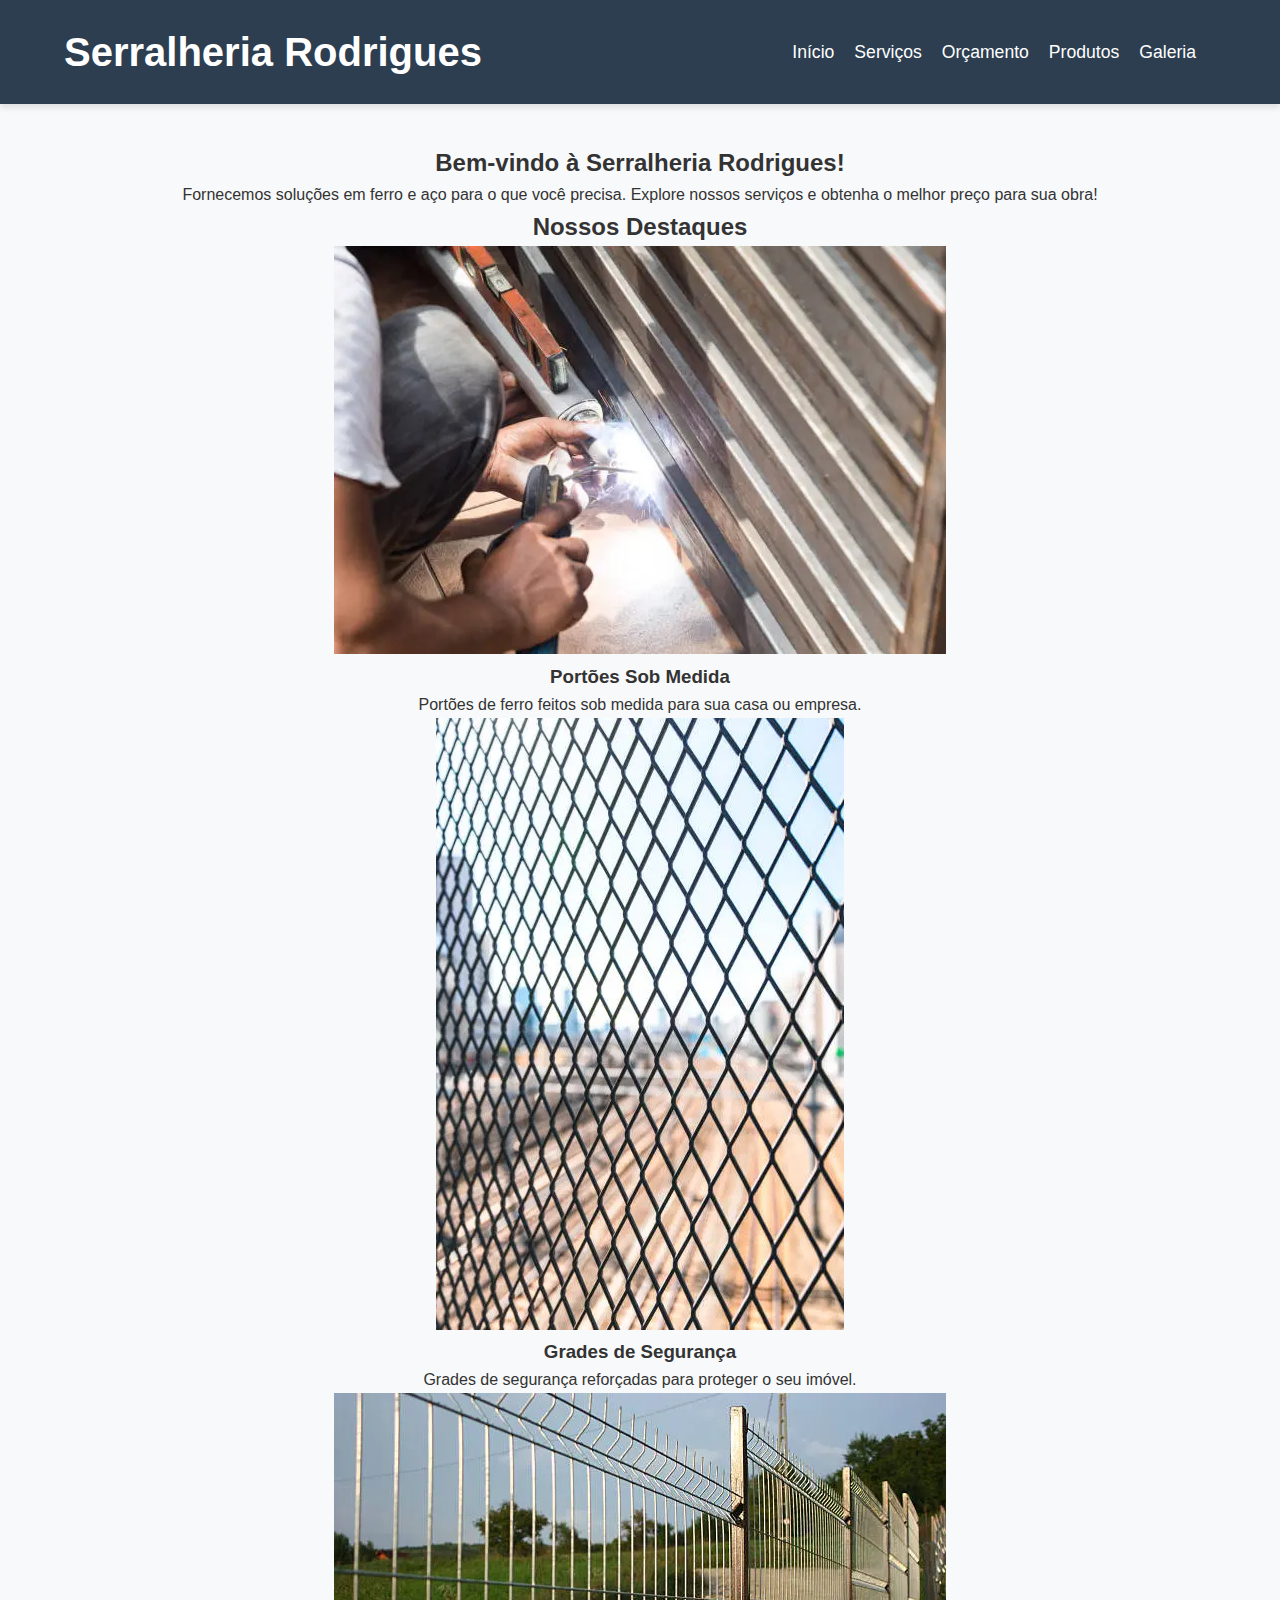
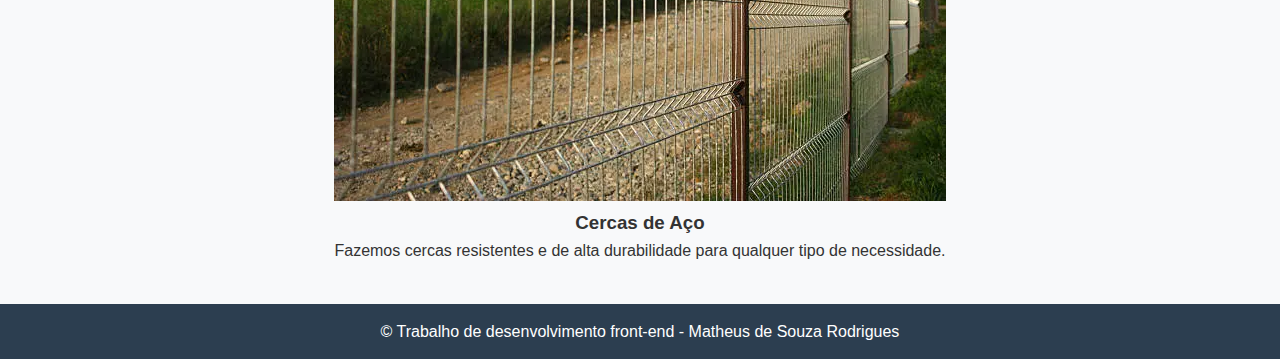
<file: index.html>
<!DOCTYPE html>
<html lang="pt-br">
<head>
    <meta charset="UTF-8">
    <meta name="viewport" content="width=device-width, initial-scale=1.0">
    <meta name="description" content="Bem-vindo à Serralheria Rodrigues. Explore nossos serviços, produtos e solicite um orçamento personalizado.">
    <meta name="keywords" content="serralheria, portões, grades, cercas, produtos de ferro, serviços de serralheria">
    <meta name="author" content="Matheus de Souza Rodrigues">
    <title>Serralheria Rodrigues</title>
    <link rel="stylesheet" href="css/style.css">
    <!-- Favicon -->
    <link rel="icon" href="midias/favicon.ico" type="image/x-icon">
</head>
<body>
    <header>
        <div class="container">
            <h1>Serralheria Rodrigues</h1>
            <nav aria-label="Menu principal">
                <ul>
                    <li><a href="index.html" aria-current="page">Início</a></li>
                    <li><a href="slide1.html">Serviços</a></li>
                    <li><a href="slide2.html">Orçamento</a></li>
                    <li><a href="slide3.html">Produtos</a></li>
                    <li><a href="slide4.html">Galeria</a></li>
                </ul>
            </nav>
        </div>
    </header>

    <main>
        <section class="welcome">
            <h2>Bem-vindo à Serralheria Rodrigues!</h2>
            <p>Fornecemos soluções em ferro e aço para o que você precisa. Explore nossos serviços e obtenha o melhor preço para sua obra!</p>
        </section>

        <section class="feature" aria-labelledby="produtos-destaque">
            <h2 id="produtos-destaque">Nossos Destaques</h2>
            <div class="card">
                <img src="midias/imagem/portao1.jpg.jpg" alt="Portão de ferro sob medida">
                <h3>Portões Sob Medida</h3>
                <p>Portões de ferro feitos sob medida para sua casa ou empresa.</p>
            </div>
            <div class="card">
                <img src="midias/imagem/grade1.jpg" alt="Grades de segurança reforçadas">
                <h3>Grades de Segurança</h3>
                <p>Grades de segurança reforçadas para proteger o seu imóvel.</p>
            </div>
            <div class="card">
                <img src="midias/imagem/cerca1.jpg" alt="Cercas de aço resistentes">
                <h3>Cercas de Aço</h3>
                <p>Fazemos cercas resistentes e de alta durabilidade para qualquer tipo de necessidade.</p>
            </div>
        </section>
    </main>

    <footer>
        <p>&copy; Trabalho de desenvolvimento front-end - Matheus de Souza Rodrigues</p>
    </footer>
</body>
</html>
</file>
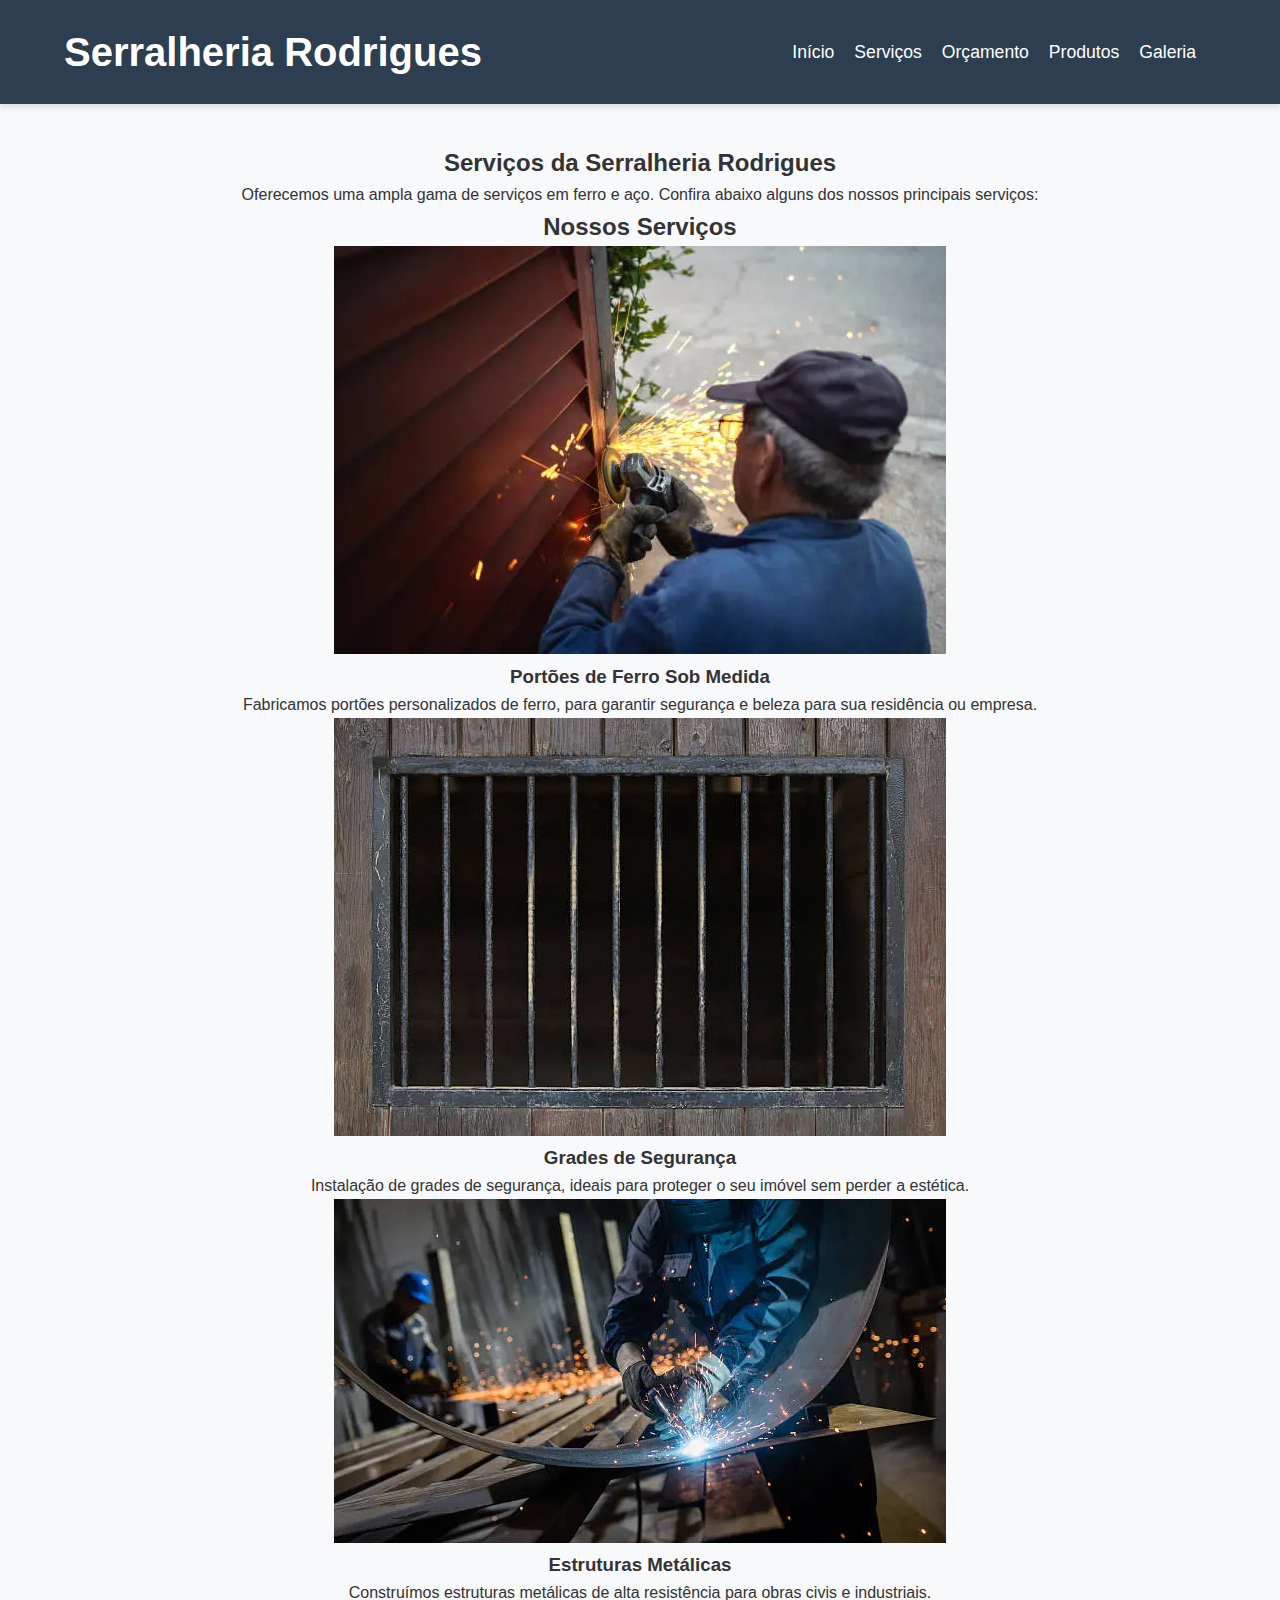
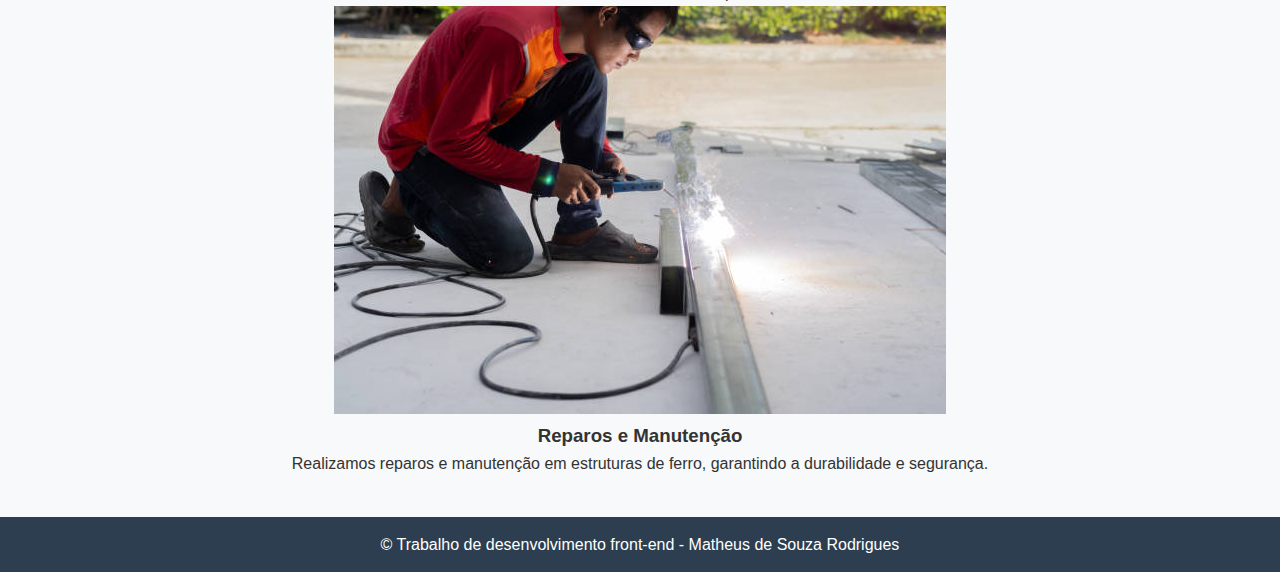
<file: slide1.html>
<!DOCTYPE html>
<html lang="pt-br">
<head>
    <meta charset="UTF-8">
    <meta name="viewport" content="width=device-width, initial-scale=1.0">
    <meta name="description" content="Conheça os serviços oferecidos pela Serralheria Rodrigues.">
    <meta name="keywords" content="serralheria, serviços, portões, grades, estruturas metálicas">
    <meta name="author" content="Matheus de Souza Rodrigues">
    <title>Serviços - Serralheria Rodrigues</title>
    <link rel="stylesheet" href="css/style.css">
</head>
<body>
    <header>
        <div class="container">
            <h1>Serralheria Rodrigues</h1>
            <nav aria-label="Menu principal">
                <ul>
                    <li><a href="index.html">Início</a></li>
                    <li><a href="slide1.html" aria-current="page">Serviços</a></li>
                    <li><a href="slide2.html">Orçamento</a></li>
                    <li><a href="slide3.html">Produtos</a></li>
                    <li><a href="slide4.html">Galeria</a></li>
                </ul>
            </nav>
        </div>
    </header>

    <main>
        <section>
            <h2>Serviços da Serralheria Rodrigues</h2>
            <p>Oferecemos uma ampla gama de serviços em ferro e aço. Confira abaixo alguns dos nossos principais serviços:</p>
        </section>

        <section class="feature" aria-labelledby="servicos-principais">
            <h2 id="servicos-principais">Nossos Serviços</h2>
            <!-- Card 1 -->
            <div class="card">
                <img src="midias/imagem/portaodeferro.jpg" alt="Portão de ferro personalizado">
                <h3>Portões de Ferro Sob Medida</h3>
                <p>Fabricamos portões personalizados de ferro, para garantir segurança e beleza para sua residência ou empresa.</p>
            </div>
            <!-- Card 2 -->
            <div class="card">
                <img src="midias/imagem/gradedesegurança.jpg" alt="Grade de segurança reforçada">
                <h3>Grades de Segurança</h3>
                <p>Instalação de grades de segurança, ideais para proteger o seu imóvel sem perder a estética.</p>
            </div>
            <!-- Card 3 -->
            <div class="card">
                <img src="midias/imagem/estruturas.jpg" alt="Estruturas metálicas para obras civis">
                <h3>Estruturas Metálicas</h3>
                <p>Construímos estruturas metálicas de alta resistência para obras civis e industriais.</p>
            </div>
            <!-- Card 4 -->
            <div class="card">
                <img src="midias/imagem/reparo.jpg" alt="Serviço de reparos e manutenção em ferro">
                <h3>Reparos e Manutenção</h3>
                <p>Realizamos reparos e manutenção em estruturas de ferro, garantindo a durabilidade e segurança.</p>
            </div>
        </section>
    </main>

    <footer>
        <p>&copy; Trabalho de desenvolvimento front-end - Matheus de Souza Rodrigues</p>
    </footer>
</body>
</html>
</file>
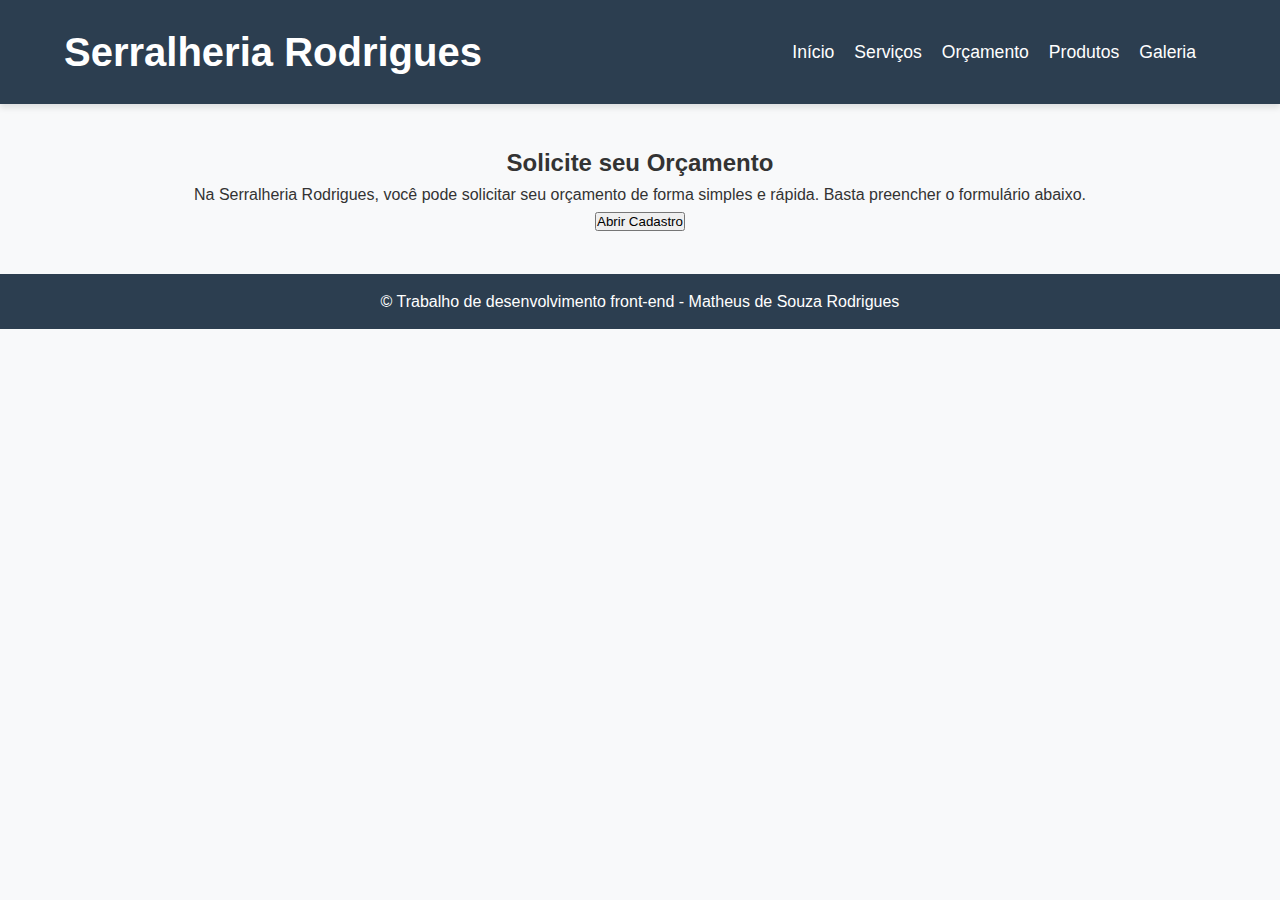
<file: slide2.html>
<!DOCTYPE html>
<html lang="pt-br">
<head>
    <meta charset="UTF-8">
    <meta name="viewport" content="width=device-width, initial-scale=1.0">
    <meta name="description" content="Solicite seu orçamento personalizado na Serralheria Rodrigues. Envie seu pedido de forma simples e rápida.">
    <meta name="keywords" content="orçamento, serralheria, portões, grades, produtos de ferro, serviços de serralheria">
    <meta name="author" content="Matheus de Souza Rodrigues">
    <title>Orçamento - Serralheria Rodrigues</title>
    <link rel="stylesheet" href="css/style.css">
</head>
<body>
    <header>
        <div class="container">
            <h1>Serralheria Rodrigues</h1>
            <nav aria-label="Menu principal">
                <ul>
                    <li><a href="index.html">Início</a></li>
                    <li><a href="slide1.html">Serviços</a></li>
                    <li><a href="slide2.html" aria-current="page">Orçamento</a></li>
                    <li><a href="slide3.html">Produtos</a></li>
                    <li><a href="slide4.html">Galeria</a></li>
                </ul>
            </nav>
        </div>
    </header>

    <main>
        <section aria-labelledby="solicitar-orcamento">
            <h2 id="solicitar-orcamento">Solicite seu Orçamento</h2>
            <p>Na Serralheria Rodrigues, você pode solicitar seu orçamento de forma simples e rápida. Basta preencher o formulário abaixo.</p>
        </section>

        <!-- Botão para abrir o modal -->
        <button id="openModalBtn" aria-controls="cadastroModal" aria-expanded="false">Abrir Cadastro</button>

        <!-- Modal -->
        <div id="cadastroModal" class="modal" role="dialog" aria-labelledby="modalTitle" aria-hidden="true">
            <div class="modal-content">
                <button class="close" aria-label="Fechar modal">&times;</button>
                <h3 id="modalTitle">Cadastro de Orçamento</h3>
                <form action="processar_orcamento.php" method="POST">
                    <label for="nome">Nome:</label>
                    <input type="text" id="nome" name="nome" placeholder="Digite seu nome" required>

                    <label for="email">Email:</label>
                    <input type="email" id="email" name="email" placeholder="Digite seu email" required>

                    <label for="mensagem">Mensagem:</label>
                    <textarea id="mensagem" name="mensagem" placeholder="Descreva o que você precisa" required></textarea>

                    <button type="submit">Enviar Orçamento</button>
                </form>
            </div>
        </div>
    </main>

    <footer>
        <p>&copy; Trabalho de desenvolvimento front-end - Matheus de Souza Rodrigues</p>
    </footer>

    <script src="js/script.js"></script>
</body>
</html>
</file>
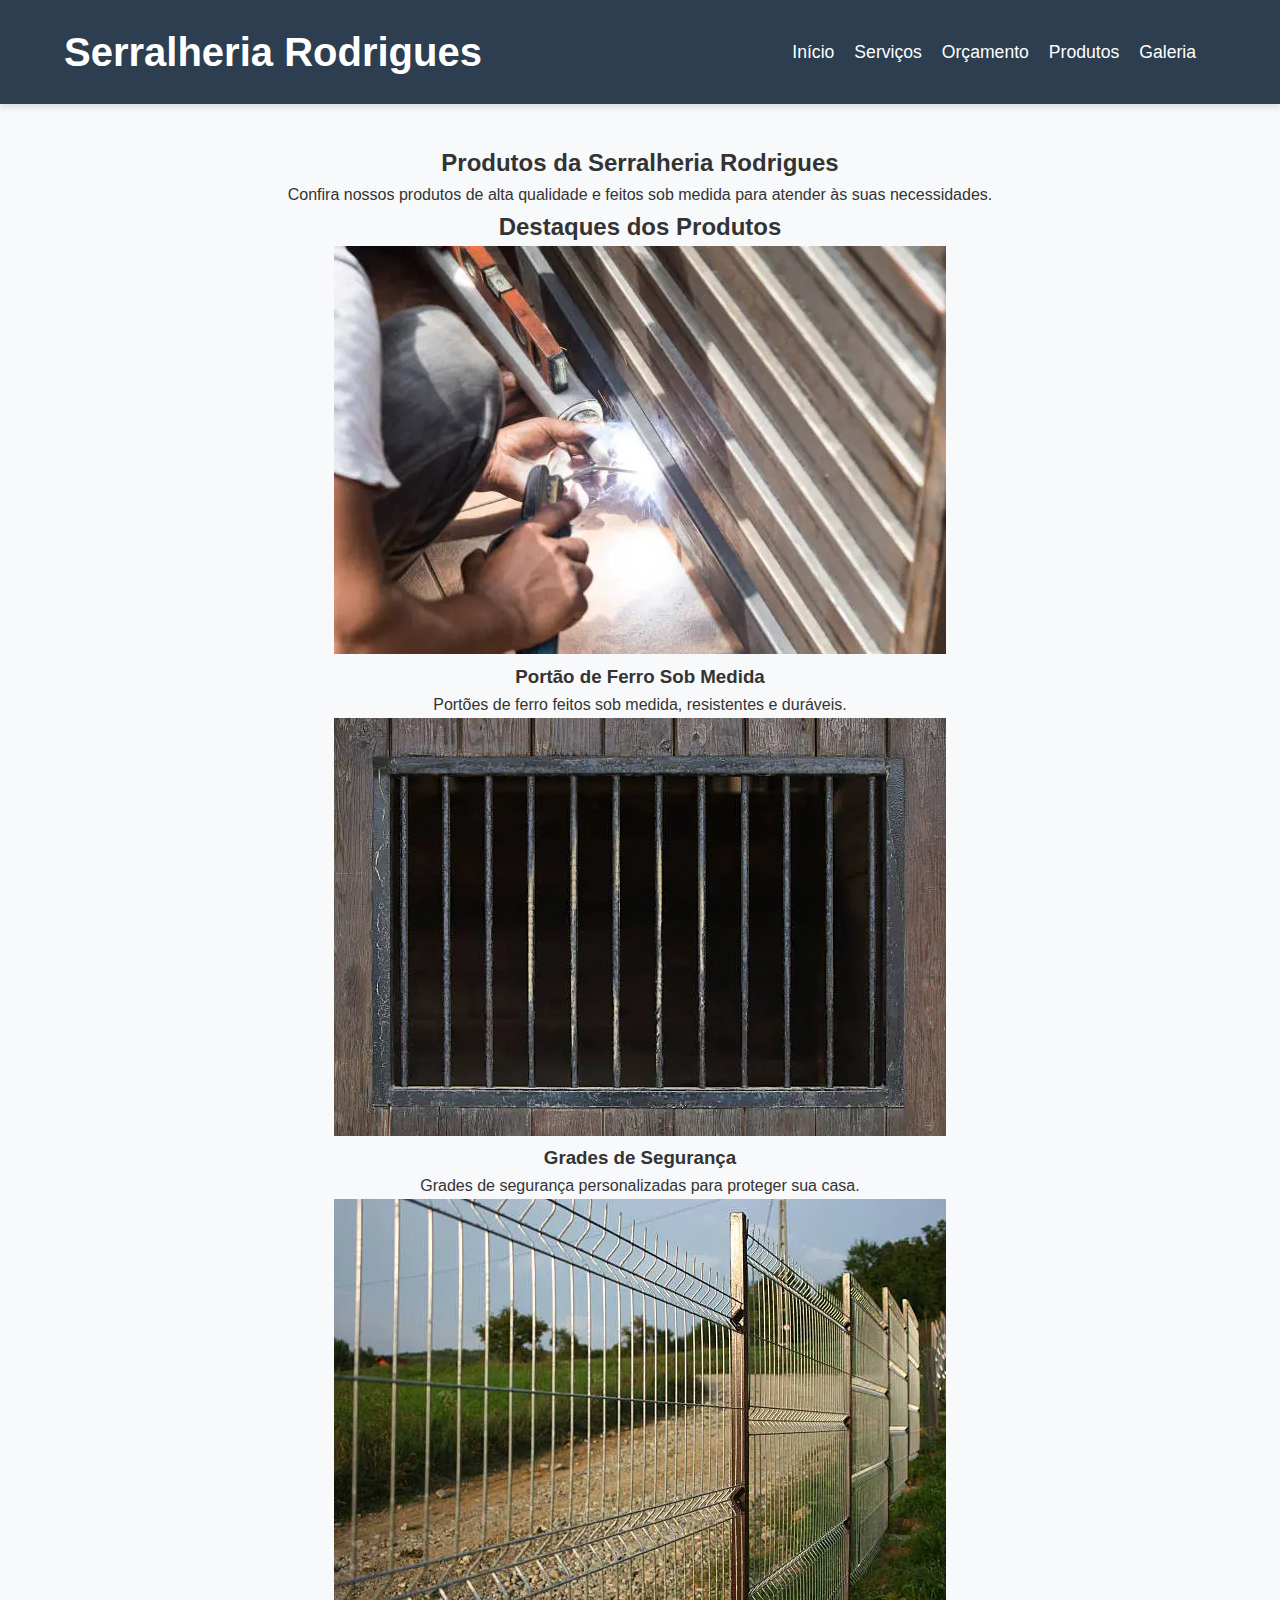
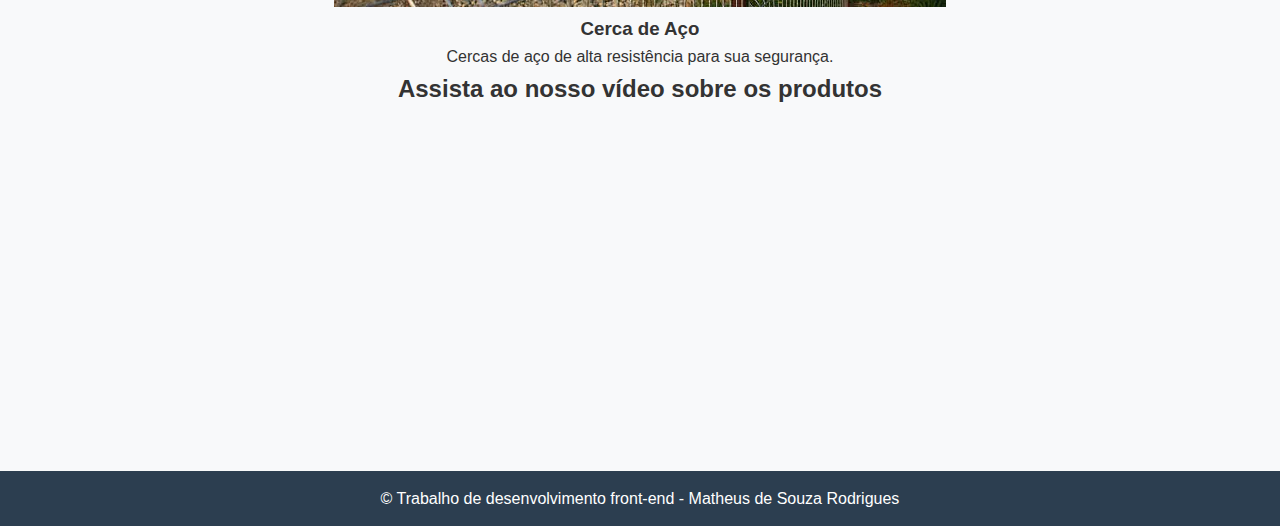
<file: slide3.html>
<!DOCTYPE html>
<html lang="pt-br">
<head>
    <meta charset="UTF-8">
    <meta name="viewport" content="width=device-width, initial-scale=1.0">
    <meta name="description" content="Explore os produtos da Serralheria Rodrigues, incluindo portões de ferro, grades de segurança e cercas de aço sob medida.">
    <meta name="keywords" content="produtos, serralheria, portões de ferro, grades de segurança, cercas de aço, sob medida, Serralheria Rodrigues">
    <meta name="author" content="Matheus de Souza Rodrigues">
    <title>Produtos - Serralheria Rodrigues</title>
    <link rel="stylesheet" href="css/style.css">
</head>
<body>
    <header>
        <div class="container">
            <h1>Serralheria Rodrigues</h1>
            <nav aria-label="Menu principal">
                <ul>
                    <li><a href="index.html">Início</a></li>
                    <li><a href="slide1.html">Serviços</a></li>
                    <li><a href="slide2.html">Orçamento</a></li>
                    <li><a href="slide3.html" aria-current="page">Produtos</a></li>
                    <li><a href="slide4.html">Galeria</a></li>
                </ul>
            </nav>
        </div>
    </header>

    <main>
        <section>
            <h2>Produtos da Serralheria Rodrigues</h2>
            <p>Confira nossos produtos de alta qualidade e feitos sob medida para atender às suas necessidades.</p>
        </section>

        <section class="feature" aria-labelledby="produtos-lista">
            <h2 id="produtos-lista">Destaques dos Produtos</h2>
            <div class="card">
                <img src="midias/imagem/portao1.jpg.jpg" alt="Portão de ferro resistente e personalizado">
                <h3>Portão de Ferro Sob Medida</h3>
                <p>Portões de ferro feitos sob medida, resistentes e duráveis.</p>
            </div>
            <div class="card">
                <img src="midias/imagem/gradedesegurança.jpg" alt="Grades de segurança reforçadas para proteção residencial">
                <h3>Grades de Segurança</h3>
                <p>Grades de segurança personalizadas para proteger sua casa.</p>
            </div>
            <div class="card">
                <img src="midias/imagem/cerca1.jpg" alt="Cerca de aço de alta resistência para segurança">
                <h3>Cerca de Aço</h3>
                <p>Cercas de aço de alta resistência para sua segurança.</p>
            </div>
        </section>

        <section aria-labelledby="video-explicativo">
            <h2 id="video-explicativo">Assista ao nosso vídeo sobre os produtos</h2>
            <iframe 
                width="560" 
                height="315" 
                src="https://www.youtube.com/embed/EXEMPLO" 
                title="Vídeo explicativo sobre os produtos da Serralheria Rodrigues" 
                frameborder="0" 
                allowfullscreen>
            </iframe>
        </section>
    </main>

    <footer>
        <p>&copy; Trabalho de desenvolvimento front-end - Matheus de Souza Rodrigues</p>
    </footer>
</body>
</html>
</file>
<file: css/style.css>
/* Reset de margin e padding */
* {
    margin: 0;
    padding: 0;
    box-sizing: border-box;
}

/* Fonte personalizada do Google Fonts */
@import url('https://fonts.googleapis.com/css2?family=Roboto:wght@300;400;500&family=Open+Sans:wght@300;400;600&display=swap');

/* Variáveis globais para temas */
:root {
    --primary-color: #1abc9c;
    --secondary-color: #2c3e50;
    --background-light: #f8f9fa;
    --background-dark: #2c3e50;
    --text-light: #333;
    --text-dark: #ffffff;

    /* Transições */
    --transition: all 0.3s ease-in-out;
}

/* Corpo do site */
body {
    font-family: 'Roboto', sans-serif;
    background-color: var(--background-light);
    color: var(--text-light);
    line-height: 1.6;
    transition: var(--transition);
}

/* Modo escuro */
body.dark-mode {
    background-color: var(--background-dark);
    color: var(--text-dark);
}

/* Cabeçalho */
header {
    background-color: var(--secondary-color);
    color: var(--text-dark);
    padding: 20px 0;
    transition: var(--transition);
    box-shadow: 0 4px 6px rgba(0, 0, 0, 0.1);
}

header .container {
    width: 90%;
    max-width: 1200px;
    margin: 0 auto;
    display: flex;
    justify-content: space-between;
    align-items: center;
}

header h1 {
    font-size: 2.5rem;
    font-family: 'Open Sans', sans-serif;
    transition: var(--transition);
}

nav ul {
    list-style-type: none;
    display: flex;
    margin: 0;
}

nav ul li {
    margin-right: 20px;
}

nav ul li a {
    color: var(--text-dark);
    text-decoration: none;
    font-size: 1.1rem;
    transition: color 0.3s ease, transform 0.2s ease;
}

nav ul li a:hover {
    color: var(--primary-color);
    transform: scale(1.1);
}

/* Container principal */
main {
    width: 90%;
    margin: 40px auto;
    text-align: center;
}

/* Modal */
.modal {
    display: none;
    position: fixed;
    z-index: 1;
    left: 0;
    top: 0;
    width: 100%;
    height: 100%;
    background-color: rgba(0, 0, 0, 0.5);
    justify-content: center;
    align-items: center;
    opacity: 0;
    visibility: hidden;
    transition: opacity 0.3s ease, visibility 0.3s;
}

.modal.show {
    display: flex;
    opacity: 1;
    visibility: visible;
}

.modal-content {
    background-color: white;
    padding: 20px;
    border-radius: 8px;
    width: 90%;
    max-width: 500px;
    box-shadow: 0 4px 10px rgba(0, 0, 0, 0.1);
    text-align: center;
    animation: fadeIn 0.5s ease;
}

/* Botão de fechar */
.close {
    font-size: 30px;
    color: #aaa;
    float: right;
    cursor: pointer;
    transition: var(--transition);
}

.close:hover,
.close:focus {
    color: #000;
}

/* Estilos para o formulário dentro do modal */
form {
    margin-top: 20px;
    text-align: left;
}

form input, form textarea, form button {
    width: 100%;
    padding: 15px;
    margin: 10px 0;
    border-radius: 5px;
    border: 1px solid #ccc;
    font-size: 1rem;
    transition: var(--transition);
}

form input:focus, form textarea:focus {
    border-color: var(--primary-color);
    box-shadow: 0 0 5px rgba(26, 188, 156, 0.5);
}

form button {
    background-color: var(--primary-color);
    color: white;
    cursor: pointer;
    border: none;
    font-size: 1.1rem;
    transition: background-color 0.3s ease;
}

form button:hover {
    background-color: #16a085;
}

/* Responsividade */
@media (max-width: 768px) {
    header .container {
        flex-direction: column;
        text-align: center;
    }

    nav ul {
        flex-direction: column;
        align-items: center;
    }

    nav ul li {
        margin: 10px 0;
    }

    header h1 {
        font-size: 2rem;
    }

    nav ul li a {
        font-size: 1rem;
    }

    .modal-content {
        width: 95%;
    }
}

@media (max-width: 480px) {
    header h1 {
        font-size: 1.8rem;
    }
}

footer {
    background-color: var(--secondary-color);
    color: var(--text-dark);
    text-align: center;
    padding: 15px 0;
    position: relative;
    bottom: 0;
    width: 100%;
    transition: var(--transition);
}

/* Animações */
@keyframes fadeIn {
    from {
        opacity: 0;
        transform: translateY(-10%);
    }
    to {
        opacity: 1;
        transform: translateY(0);
    }
}
</file>
